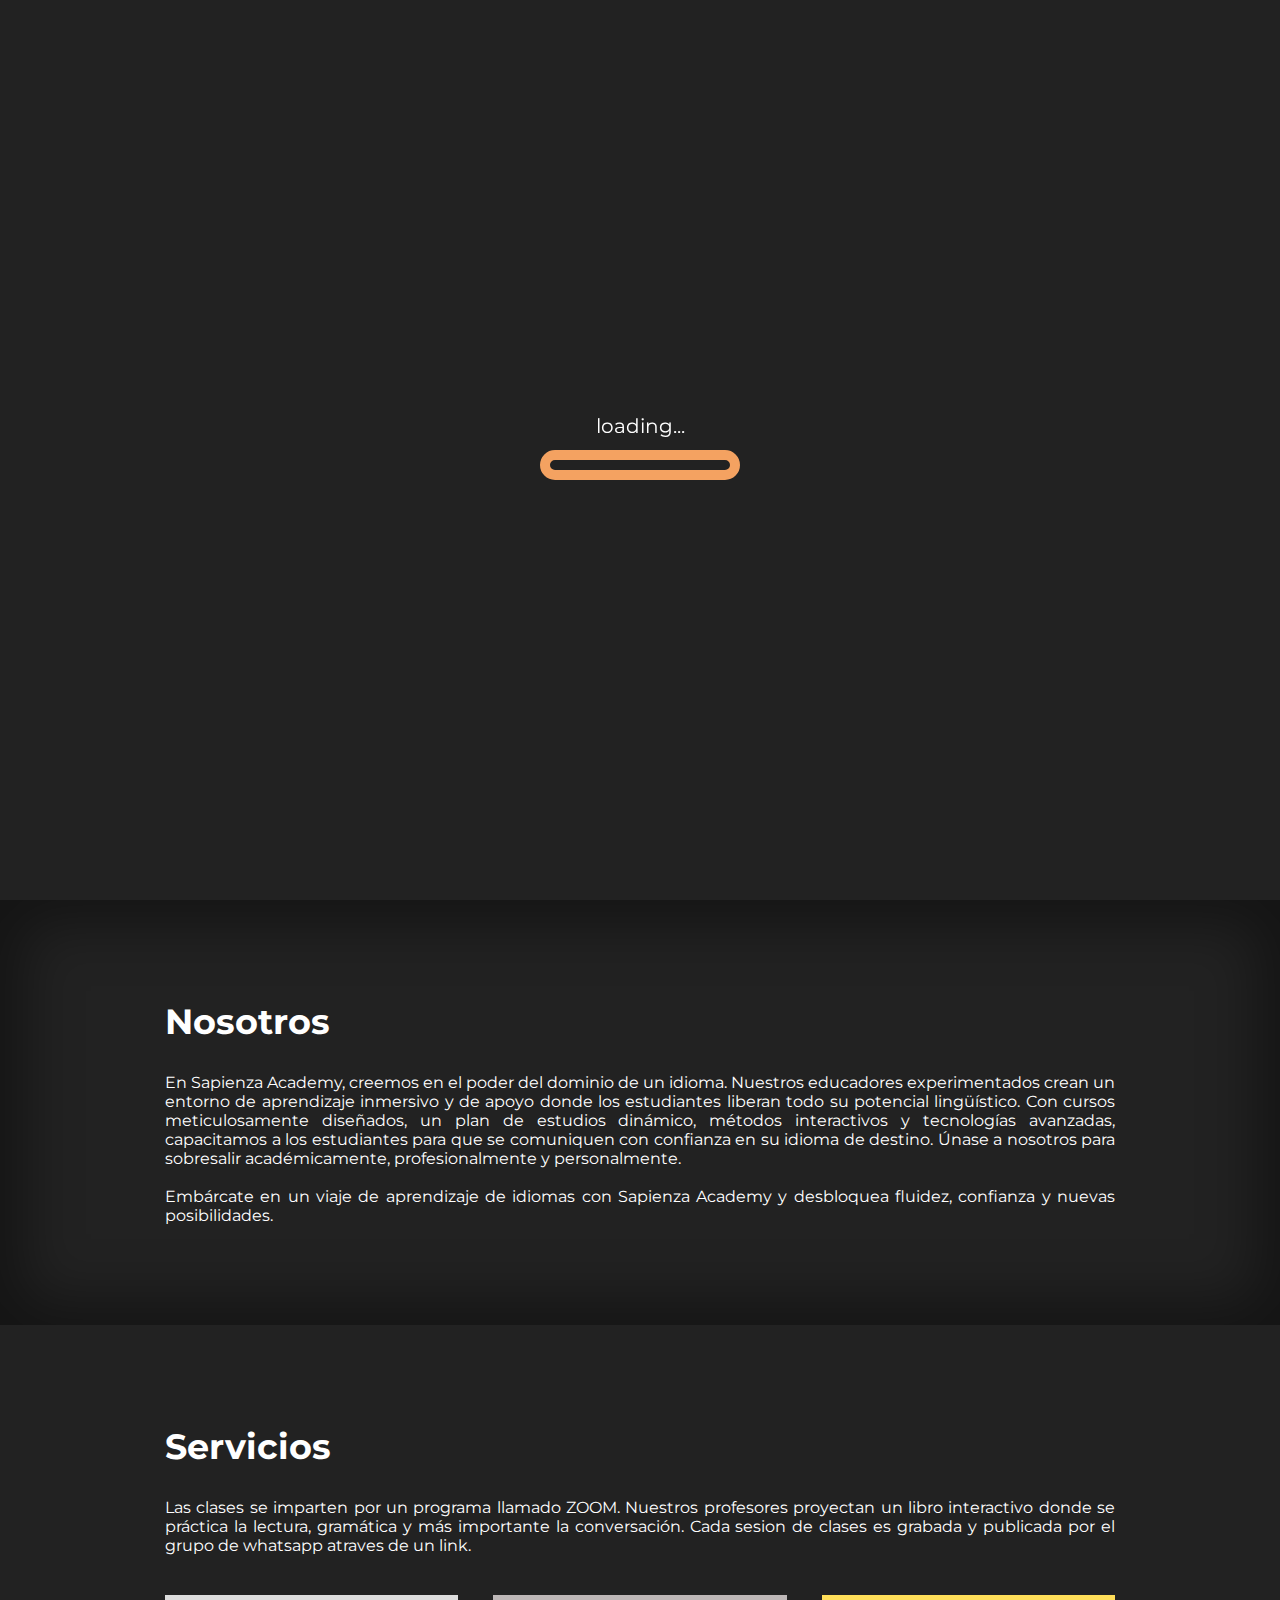
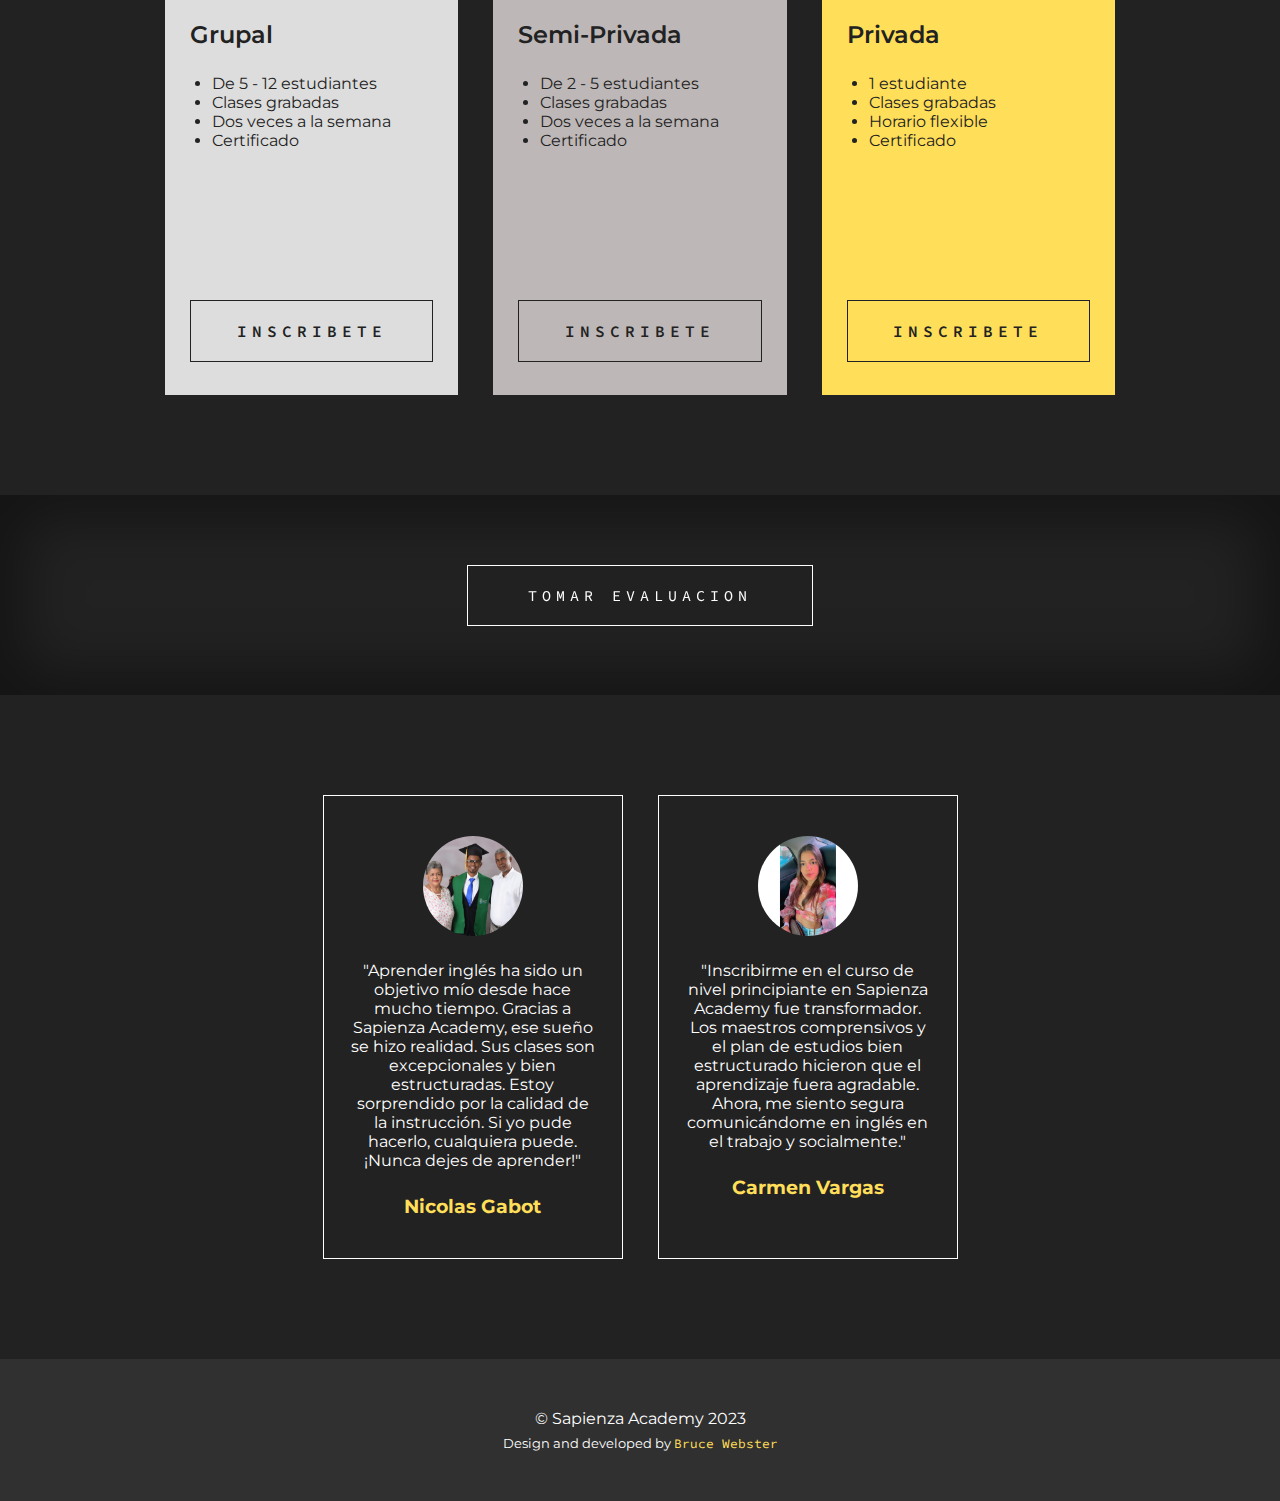
<file: index.html>
<!DOCTYPE html>
<html lang="en">

<head>
  <meta charset="UTF-8">
  <meta name="viewport" content="width=device-width, initial-scale=1.0">
  <title>Sapienza Academy | Practice Makes Perfect</title>
  <link rel="stylesheet" href="index.css">
  <link rel="icon" href="/img/icons/logo.png">
</head>

<body>
  <a target="_blank" href="https://www.instagram.com/sapienza_academy/" class="instagram icon">
    <img src="/img/icons/instagram.svg" alt="instagram">
  </a>
  <a target="_blank" href="https://wa.me/18092185966" class="whatsapp icon">
    <img src="/img/icons/whatsapp.svg" alt="whatsapp">
  </a>

  <div id="loader-page" class="loader-container">
    <p class="loader-txt">loading...</p>
    <div class="loader">
      <div class="color"></div>
    </div>
  </div>

  <header>
    <div class="header-container">
      <div class="logo-container">
        <img src="/img/icons/logo.png" alt="sapienza academy logo">
        <h1>Sapienza Academy</h1>
      </div>
      <h2>Practice Makes <br> Perfect</h2>
      <p>La práctica constante conduce a una perfección <br class="break"> inigualada.</p>
      <a target="_blank" href="evaluation.html">TOMAR EVALUACION</a>
    </div>
    <div class="circle"></div>
    <img class="header-img" src="/img/lady-laptop-1.png" alt="Lady holding laptop">
  </header>
  <main>
    <div class="about">
      <section>
        <h2>Nosotros</h2>
        <p>
          En Sapienza Academy, creemos en el poder del dominio de un idioma. Nuestros educadores experimentados crean un entorno de aprendizaje inmersivo y de apoyo donde los estudiantes liberan todo su potencial lingüístico. Con cursos meticulosamente diseñados, un plan de estudios dinámico, métodos interactivos y tecnologías avanzadas, capacitamos a los estudiantes para que se comuniquen con confianza en su idioma de destino. Únase a nosotros para sobresalir académicamente, profesionalmente y personalmente. 
          <br>
          <br>
          Embárcate en un viaje de aprendizaje de idiomas con Sapienza Academy y desbloquea fluidez, confianza y nuevas posibilidades.
        </p>
      </section>
    </div>
    <div class="services">
      <h2>Servicios</h2>
      <p>Las clases se imparten por un programa llamado ZOOM. Nuestros profesores proyectan un libro interactivo donde se práctica la lectura, gramática y más importante la conversación. Cada sesion de clases es grabada y publicada por el grupo de whatsapp atraves de un link.</p>
      <div class="package-container">
        <div class="package light-gray-bg">
          <h3>Grupal</h3>
          <ul>
            <li>De 5 - 12 estudiantes</li>
            <li>Clases grabadas</li>
            <li>Dos veces a la semana</li>
            <li>Certificado</li>
          </ul>
          <a target="_blank" href="https://wa.me/18092185966?text=Hola,%20tengo%20interes%20en%20la%20clase%20grupal.%20Quiero%20mas%20informacion!!">INSCRIBETE</a>
        </div>
        <div class="package gray-bg">          
          <h3>Semi-Privada</h3>
          <ul>
            <li>De 2 - 5 estudiantes</li>
            <li>Clases grabadas</li>
            <li>Dos veces a la semana</li>
            <li>Certificado</li>
          </ul>
          <a target="_blank" href="https://wa.me/18092185966?text=Hola,%20tengo%20interes%20en%20la%20clase%20semi-privada.%20Quiero%20mas%20informacion!!">INSCRIBETE</a>
        </div>
        <div class="package yellow-bg">
          <h3>Privada</h3>
          <ul>
            <li>1 estudiante</li>
            <li>Clases grabadas</li>
            <li>Horario flexible</li>
            <li>Certificado</li>
          </ul>
          <a target="_blank" href="https://wa.me/18092185966?text=Hola,%20tengo%20interes%20en%20la%20clase%20privada.%20Quiero%20mas%20informacion!!">INSCRIBETE</a>
        </div>
      </div>
    </div>
    <div class="img-bg">
      <a target="_blank" href="evaluation.html">TOMAR EVALUACION</a>
    </div>
    <div class="testimonial-section">
      <div class="testimonial">
        <img src="/img/testimonials/testimonial1.jpg" alt="">
        <p>"Aprender inglés ha sido un objetivo mío desde hace mucho tiempo. Gracias a Sapienza Academy, ese sueño se hizo realidad. Sus clases son excepcionales y bien estructuradas. Estoy sorprendido por la calidad de la instrucción. Si yo pude hacerlo, cualquiera puede. ¡Nunca dejes de aprender!"</p>
        <h3>Nicolas Gabot</h3>
      </div>
      <div class="testimonial">
        <img src="/img/testimonials/testimonial2.jpg" alt="">
        <p>"Inscribirme en el curso de nivel principiante en Sapienza Academy fue transformador. Los maestros comprensivos y el plan de estudios bien estructurado hicieron que el aprendizaje fuera agradable. Ahora, me siento segura comunicándome en inglés en el trabajo y socialmente."</p>
        <h3>Carmen Vargas</h3>
      </div>
    </div>
    <!-- Visit us on Youtube Section -->
  </main>
  <footer>
    <h4>© Sapienza Academy 2023</h4>
    <p>Design and developed by <a target="_blank" href="https://www.instagram.com/bruce__webster/">Bruce Webster</a></p>
  </footer>
  <script src="loader.js"></script>
</body>

</html>
</file>
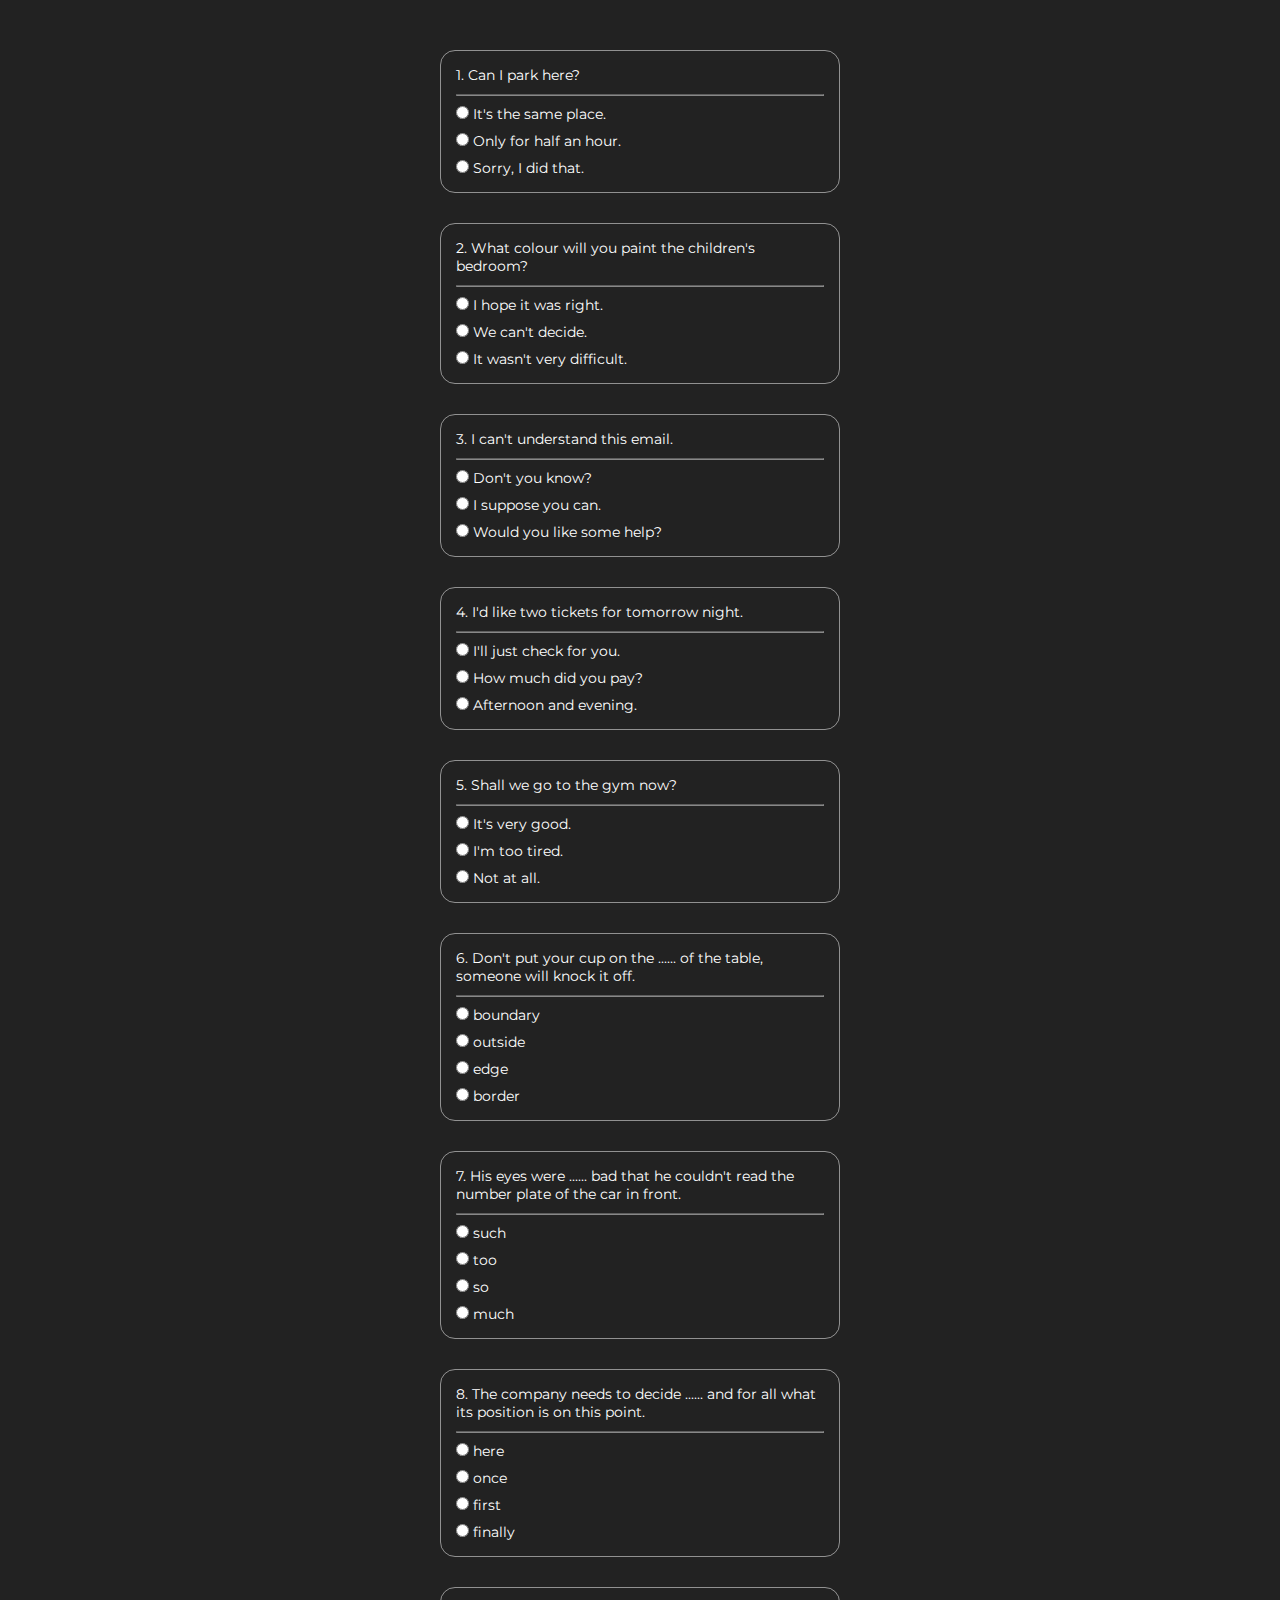
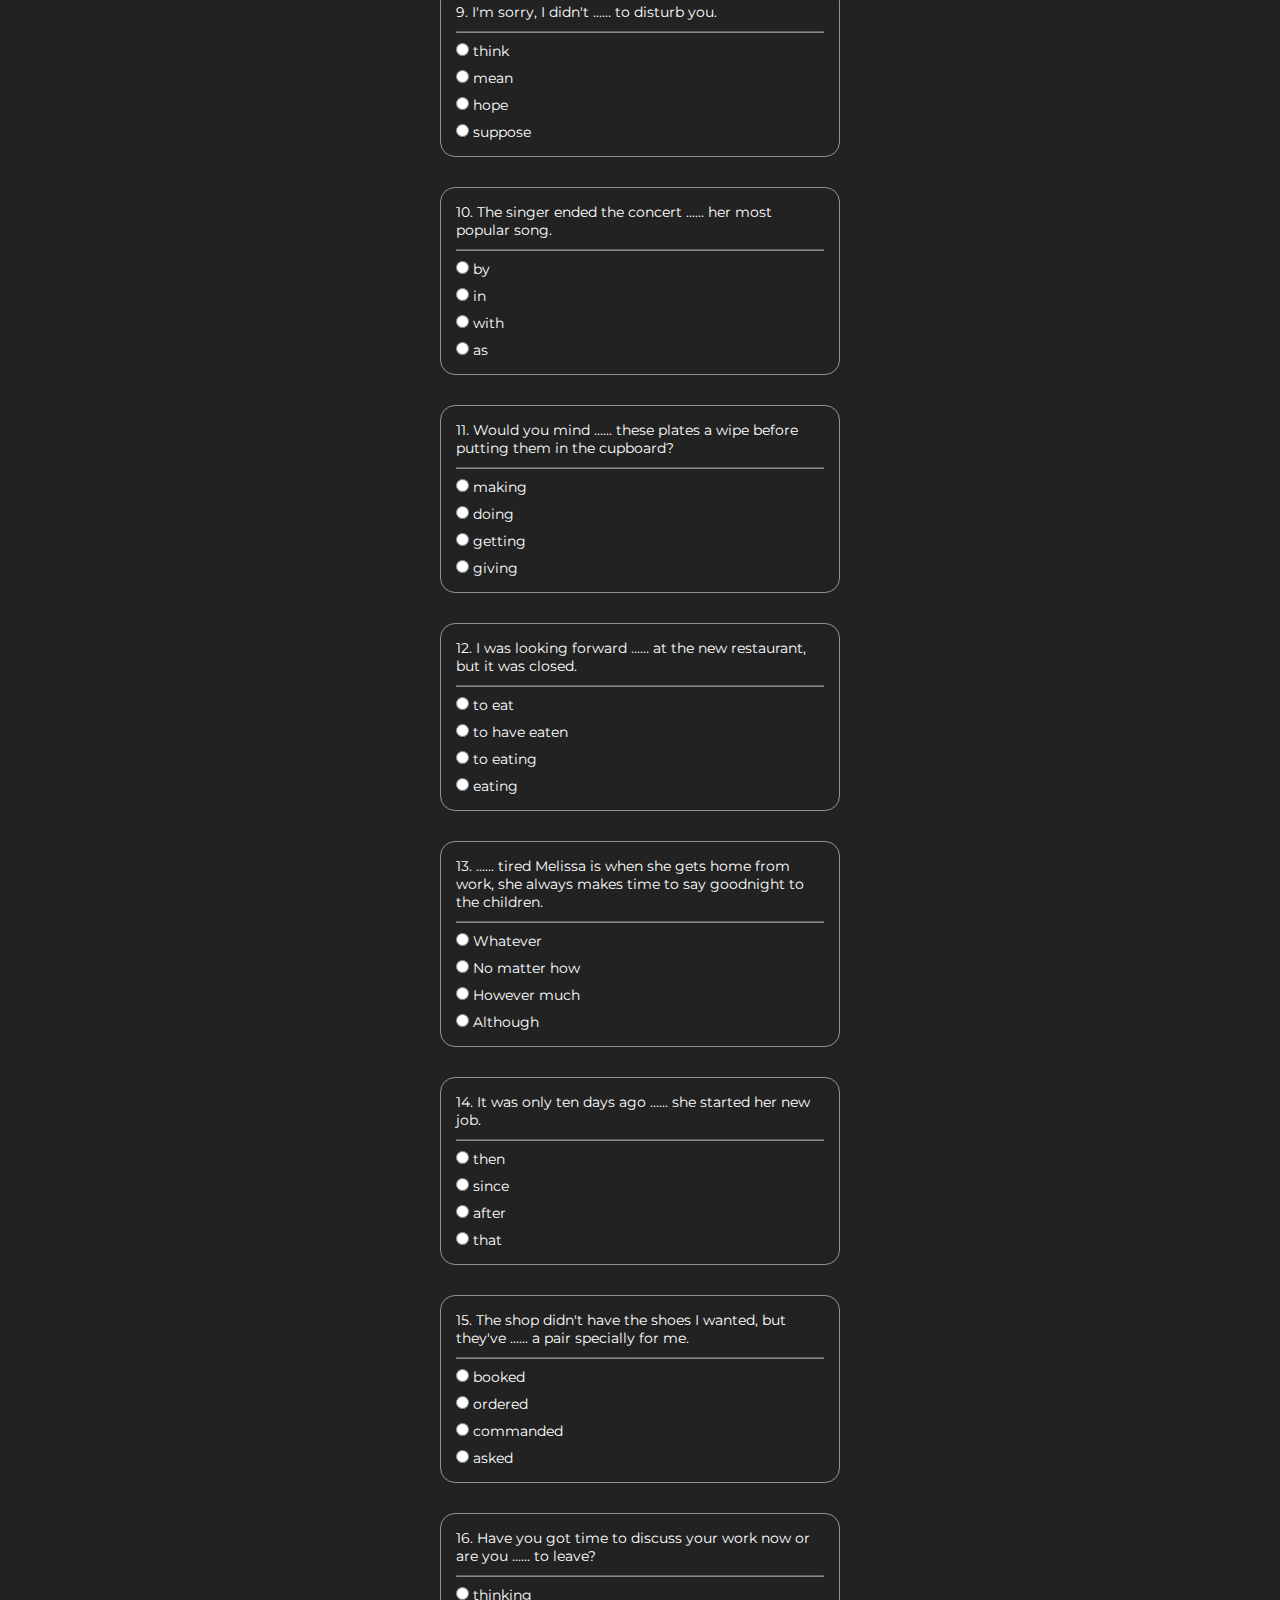
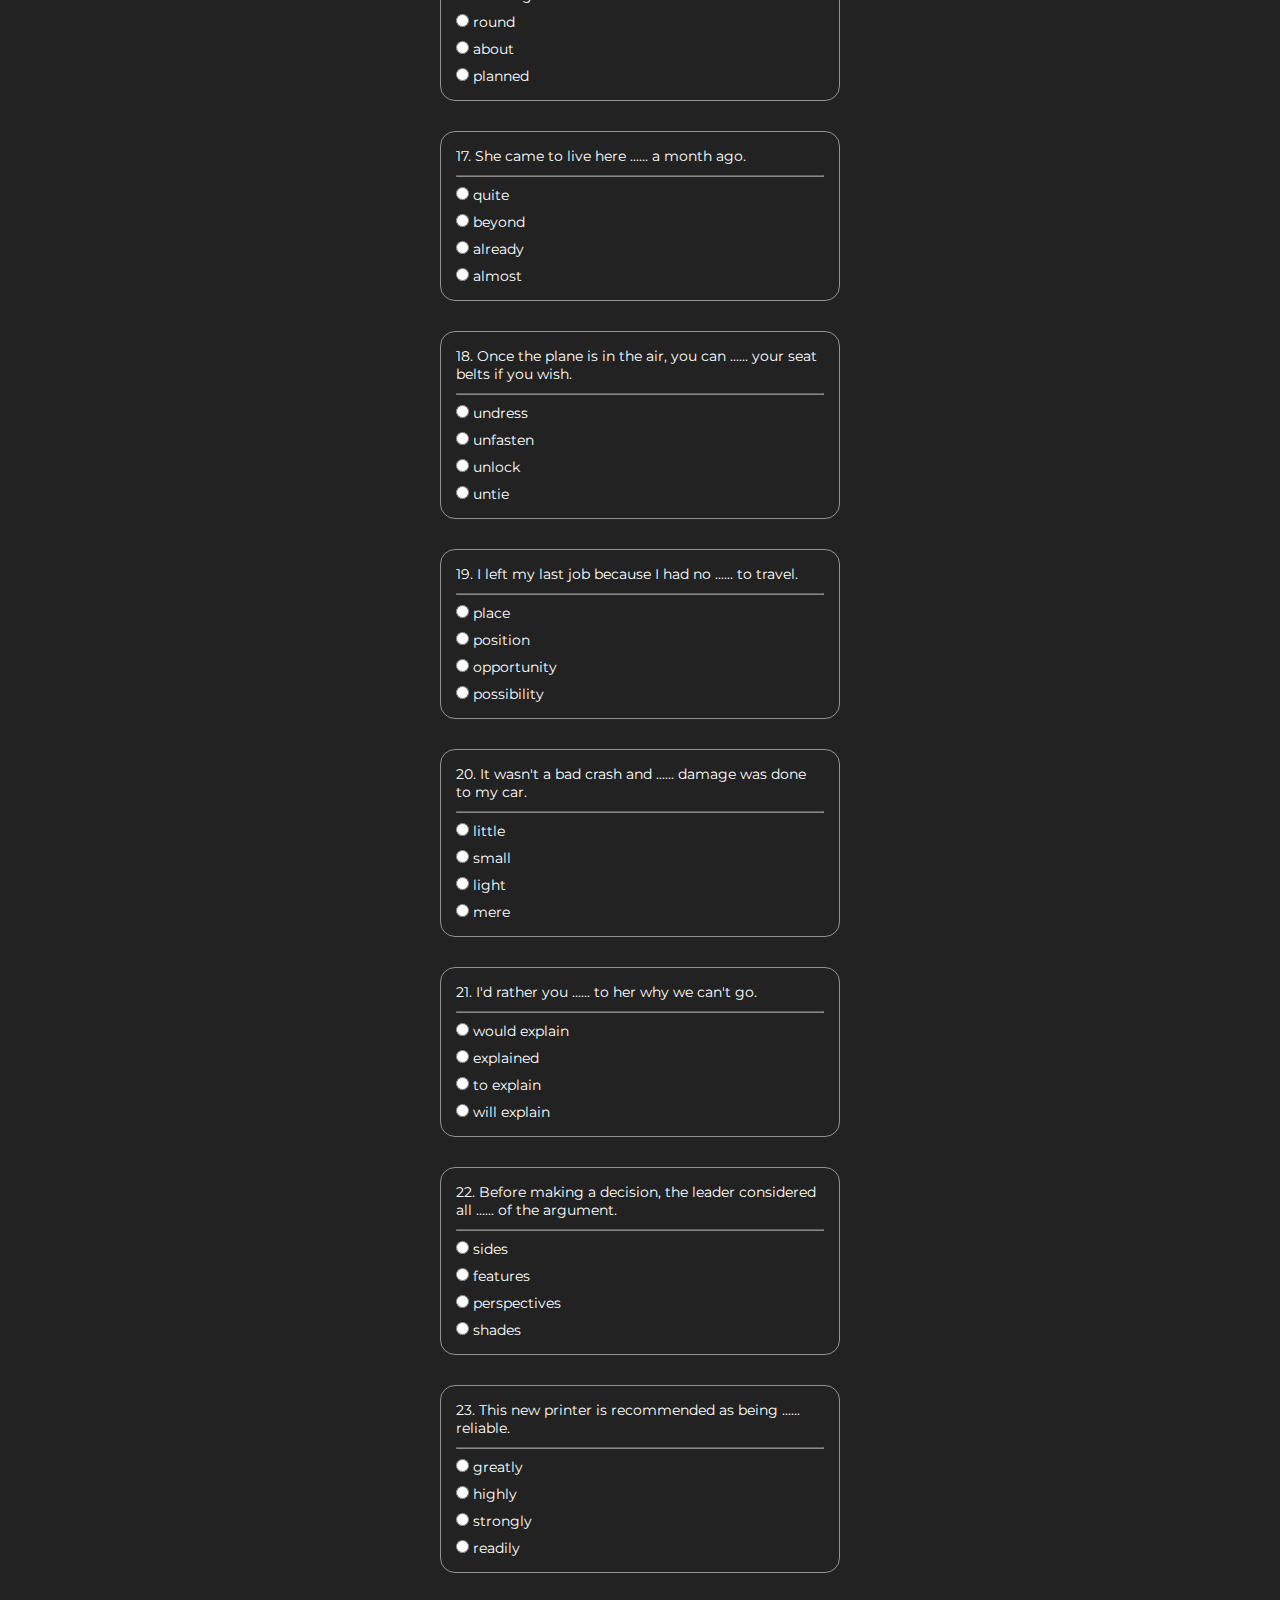
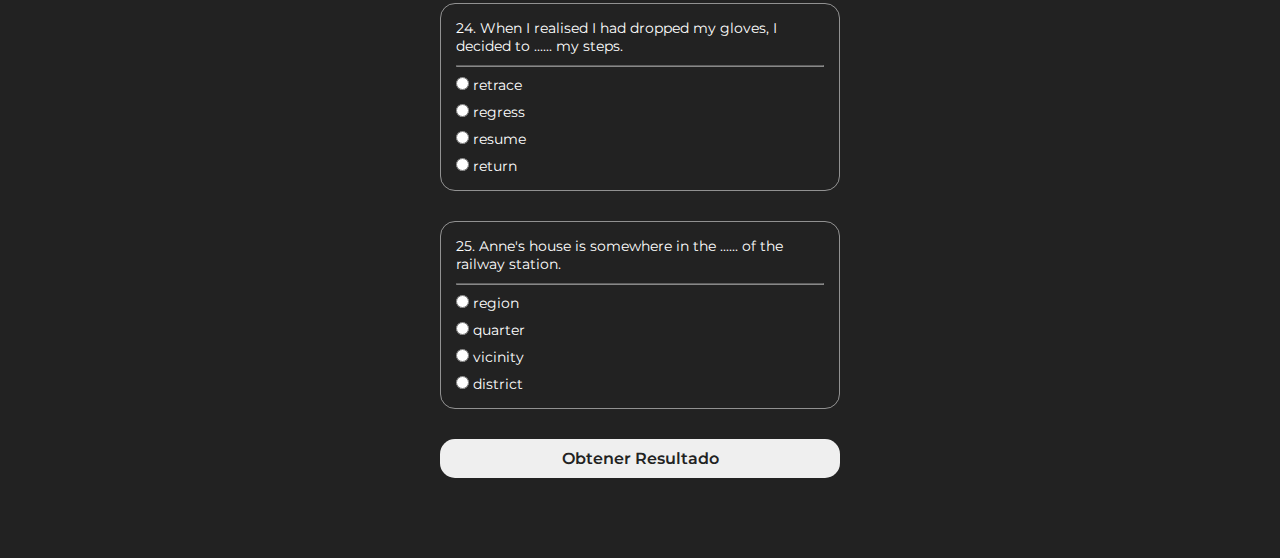
<file: evaluation.html>
<!DOCTYPE html>
<html lang="en">
  <head>
    <meta charset="UTF-8" />
    <meta name="viewport" content="width=device-width, initial-scale=1.0" />
    <title>Sapienza Academy | Evaluation</title>
    <link rel="stylesheet" href="index.css" />
    <link rel="stylesheet" href="evaluation.css" />
    <link rel="icon" href="/img/icons/logo.png" />
  </head>

  <body>
    <form id="form" class="evaluation-container">

      <div id="question-list" class="question-list">
        <!-- 1st Question -->
        <div class="question">
          <p class="question-txt">1. Can I park here?</p>
          <hr class="line" />
          <div class="answers-container">
            <input name="answers-1" type="radio" id="wrong" required> It's the same place.
            <br>
            <input name="answers-1" type="radio" id="correct-1" required> Only for half an hour.
            <br>
            <input name="answers-1" type="radio" id="wrong" required> Sorry, I did that.
          </div>
        </div>

        <!-- 2nd Question -->
        <div class="question">
          <p class="question-txt">2. What colour will you paint the children's bedroom?</p>
          <hr class="line" />
          <div class="answers-container">
            <input name="answers-2" type="radio" id="wrong" required> I hope it was right.
            <br>
            <input name="answers-2" type="radio" id="correct-2" required> We can't decide.
            <br>
            <input name="answers-2" type="radio" id="wrong" required> It wasn't very difficult.
          </div>
        </div>

        <!-- 3rd Question -->
        <div class="question">
          <p class="question-txt">3. I can't understand this email.</p>
          <hr class="line" />
          <div class="answers-container">
            <input name="answers-3" type="radio" id="wrong" required> Don't you know?
            <br>
            <input name="answers-3" type="radio" id="wrong" required> I suppose you can.
            <br>
            <input name="answers-3" type="radio" id="correct-3" required> Would you like some help?
          </div>
        </div>

        <!-- 4th Question -->
        <div class="question">
          <p class="question-txt">4. I'd like two tickets for tomorrow night.</p>
          <hr class="line" />
          <div class="answers-container">
            <input name="answers-4" type="radio" id="correct-4" required> I'll just check for you.
            <br>
            <input name="answers-4" type="radio" id="wrong" required> How much did you pay?
            <br>
            <input name="answers-4" type="radio" id="wrong" required> Afternoon and evening.
          </div>
        </div>    
        
        <!-- 5th Question -->
        <div class="question">
          <p class="question-txt">5. Shall we go to the gym now?</p>
          <hr class="line" />
          <div class="answers-container">
            <input name="answers-5" type="radio" id="wrong" required> It's very good.
            <br>
            <input name="answers-5" type="radio" id="correct-5" required> I'm too tired.
            <br>
            <input name="answers-5" type="radio" id="wrong" required> Not at all.
          </div>
        </div> 

        <!-- 6th Question -->
        <div class="question">
          <p class="question-txt">6. Don't put your cup on the ...... of the table, someone will knock it off.</p>
          <hr class="line" />
          <div class="answers-container">
            <input name="answers-6" type="radio" id="wrong" required> boundary
            <br>
            <input name="answers-6" type="radio" id="wrong" required> outside
            <br>
            <input name="answers-6" type="radio" id="correct-6" required> edge
            <br>
            <input name="answers-6" type="radio" id="wrong" required> border
          </div>
        </div> 

        <!-- 7th Question -->
        <div class="question">
          <p class="question-txt">7. His eyes were ...... bad that he couldn't read the number plate of the car in front.</p>
          <hr class="line" />
          <div class="answers-container">
            <input name="answers-7" type="radio" id="wrong" required> such
            <br>
            <input name="answers-7" type="radio" id="wrong" required> too
            <br>
            <input name="answers-7" type="radio" id="correct-7" required> so
            <br>
            <input name="answers-7" type="radio" id="wrong" required> much
          </div>
        </div> 

        <!-- 8th Question -->
        <div class="question">
          <p class="question-txt">8. The company needs to decide ...... and for all what its position is on this point.</p>
          <hr class="line" />
          <div class="answers-container">
            <input name="answers-8" type="radio" id="wrong" required> here
            <br>
            <input name="answers-8" type="radio" id="correct-8" required> once
            <br>
            <input name="answers-8" type="radio" id="wrong" required> first
            <br>
            <input name="answers-8" type="radio" id="wrong" required> finally
          </div>
        </div> 

        <!-- 9th Question -->
        <div class="question">
          <p class="question-txt"> 9. I'm sorry, I didn't ...... to disturb you.</p>
          <hr class="line" />
          <div class="answers-container">
            <input name="answers-9" type="radio" id="wrong" required> think
            <br>
            <input name="answers-9" type="radio" id="correct-9" required> mean
            <br>
            <input name="answers-9" type="radio" id="wrong" required> hope
            <br>
            <input name="answers-9" type="radio" id="wrong" required> suppose
          </div>
        </div> 

        <!-- 10th Question -->
        <div class="question">
          <p class="question-txt">10. The singer ended the concert ...... her most popular song.</p>
          <hr class="line" />
          <div class="answers-container">
            <input name="answers-10" type="radio" id="wrong" required> by
            <br>
            <input name="answers-10" type="radio" id="wrong" required> in
            <br>
            <input name="answers-10" type="radio" id="correct-10" required> with
            <br>
            <input name="answers-10" type="radio" id="wrong" required> as
          </div>
        </div> 

        <!-- 11th Question -->
        <div class="question">
          <p class="question-txt">11. Would you mind ...... these plates a wipe before putting them in the cupboard?</p>
          <hr class="line" />
          <div class="answers-container">
            <input name="answers-11" type="radio" id="wrong" required> making
            <br>
            <input name="answers-11" type="radio" id="wrong" required> doing
            <br>
            <input name="answers-11" type="radio" id="wrong" required> getting
            <br>
            <input name="answers-11" type="radio" id="correct-11" required> giving
          </div>
        </div> 

        <!-- 12th Question -->
        <div class="question">
          <p class="question-txt">12. I was looking forward ...... at the new restaurant, but it was closed.</p>
          <hr class="line" />
          <div class="answers-container">
            <input name="answers-12" type="radio" id="wrong" required> to eat
            <br>
            <input name="answers-12" type="radio" id="wrong" required> to have eaten
            <br>
            <input name="answers-12" type="radio" id="correct-12" required> to eating
            <br>
            <input name="answers-12" type="radio" id="wrong" required> eating
          </div>
        </div> 

        <!-- 13th Question -->
        <div class="question">
          <p class="question-txt">13. ...... tired Melissa is when she gets home from work, she always makes time to say goodnight to the children.</p>
          <hr class="line" />
          <div class="answers-container">
            <input name="answers-13" type="radio" id="wrong" required> Whatever
            <br>
            <input name="answers-13" type="radio" id="correct-13" required> No matter how
            <br>
            <input name="answers-13" type="radio" id="wrong" required> However much
            <br>
            <input name="answers-13" type="radio" id="wrong" required> Although
          </div>
        </div> 

        <!-- 14th Question -->
        <div class="question">
          <p class="question-txt">14. It was only ten days ago ...... she started her new job.</p>
          <hr class="line" />
          <div class="answers-container">
            <input name="answers-14" type="radio" id="wrong" required> then
            <br>
            <input name="answers-14" type="radio" id="correct-14" required> since
            <br>
            <input name="answers-14" type="radio" id="wrong" required> after
            <br>
            <input name="answers-14" type="radio" id="wrong" required> that
          </div>
        </div> 

        <!-- 15th Question -->
        <div class="question">
          <p class="question-txt">15. The shop didn't have the shoes I wanted, but they've ...... a pair specially for me.</p>
          <hr class="line" />
          <div class="answers-container">
            <input name="answers-15" type="radio" id="wrong" required> booked
            <br>
            <input name="answers-15" type="radio" id="correct-15" required> ordered
            <br>
            <input name="answers-15" type="radio" id="wrong" required> commanded
            <br>
            <input name="answers-15" type="radio" id="wrong" required> asked
          </div>
        </div> 

        <!-- 16th Question -->
        <div class="question">
          <p class="question-txt">16. Have you got time to discuss your work now or are you ...... to leave?</p>
          <hr class="line" />
          <div class="answers-container">
            <input name="answers-16" type="radio" id="wrong" required> thinking
            <br>
            <input name="answers-16" type="radio" id="wrong" required> round
            <br>
            <input name="answers-16" type="radio" id="correct-16"" required> about
            <br>
            <input name="answers-16" type="radio" id="wrong" required> planned
          </div>
        </div> 

        <!-- 17th Question -->
        <div class="question">
          <p class="question-txt">17. She came to live here ...... a month ago.</p>
          <hr class="line" />
          <div class="answers-container">
            <input name="answers-17" type="radio" id="wrong" required> quite 
            <br>
            <input name="answers-17" type="radio" id="wrong" required> beyond
            <br>
            <input name="answers-17" type="radio" id="wrong" required> already
            <br>
            <input name="answers-17" type="radio" id="correct-17" required> almost
          </div>
        </div> 

        <!-- 18th Question -->
        <div class="question">
          <p class="question-txt">18. Once the plane is in the air, you can ...... your seat belts if you wish.</p>
          <hr class="line" />
          <div class="answers-container">
            <input name="answers-18" type="radio" id="wrong" required> undress
            <br>
            <input name="answers-18" type="radio" id="correct-18" required> unfasten
            <br>
            <input name="answers-18" type="radio" id="wrong" required> unlock
            <br>
            <input name="answers-18" type="radio" id="wrong" required> untie
          </div>
        </div> 

        <!-- 19th Question -->
        <div class="question">
          <p class="question-txt"> 19. I left my last job because I had no ...... to travel.</p>
          <hr class="line" />
          <div class="answers-container">
            <input name="answers-19" type="radio" id="wrong" required> place
            <br>
            <input name="answers-19" type="radio" id="wrong" required> position
            <br>
            <input name="answers-19" type="radio" id="correct-19" required> opportunity
            <br>
            <input name="answers-19" type="radio" id="wrong" required> possibility
          </div>
        </div>

        <!-- 20th Question -->
        <div class="question">
          <p class="question-txt">20. It wasn't a bad crash and ...... damage was done to my car.</p>
          <hr class="line" />
          <div class="answers-container">
            <input name="answers-20" type="radio" id="correct-20" required> little
            <br>
            <input name="answers-20" type="radio" id="wrong" required> small
            <br>
            <input name="answers-20" type="radio" id="wrong" required> light
            <br>
            <input name="answers-20" type="radio" id="wrong" required> mere
          </div>
        </div> 

        <!-- 21th Question -->
        <div class="question">
          <p class="question-txt">21. I'd rather you ...... to her why we can't go.</p>
          <hr class="line" />
          <div class="answers-container">
            <input name="answers-21" type="radio" id="wrong" required> would explain
            <br>
            <input name="answers-21" type="radio" id="correct-21" required> explained
            <br>
            <input name="answers-21" type="radio" id="wrong" required> to explain
            <br>
            <input name="answers-21" type="radio" id="wrong" required> will explain
          </div>
        </div> 

        <!-- 22th Question -->
        <div class="question">
          <p class="question-txt">22. Before making a decision, the leader considered all ...... of the argument.</p>
          <hr class="line" />
          <div class="answers-container">
            <input name="answers-22" type="radio" id="correct-22" required> sides
            <br>
            <input name="answers-22" type="radio" id="wrong" required> features
            <br>
            <input name="answers-22" type="radio" id="wrong" required> perspectives
            <br>
            <input name="answers-22" type="radio" id="wrong" required> shades
          </div>
        </div> 

        <!-- 23th Question -->
        <div class="question">
          <p class="question-txt">23. This new printer is recommended as being ...... reliable.</p>
          <hr class="line" />
          <div class="answers-container">
            <input name="answers-23" type="radio" id="wrong" required> greatly
            <br>
            <input name="answers-23" type="radio" id="correct-23" required> highly
            <br>
            <input name="answers-23" type="radio" id="wrong" required> strongly
            <br>
            <input name="answers-23" type="radio" id="wrong" required> readily
          </div>
        </div> 

        <!-- 24th Question -->
        <div class="question">
          <p class="question-txt">24. When I realised I had dropped my gloves, I decided to ...... my steps.</p>
          <hr class="line" />
          <div class="answers-container">
            <input name="answers-24" type="radio" id="correct-24" required> retrace
            <br>
            <input name="answers-24" type="radio" id="wrong" required> regress
            <br>
            <input name="answers-24" type="radio" id="wrong" required> resume
            <br>
            <input name="answers-24" type="radio" id="wrong" required> return
          </div>
        </div> 

        <!-- 25th Question -->
        <div class="question">
          <p class="question-txt">25. Anne's house is somewhere in the ...... of the railway station.</p>
          <hr class="line" />
          <div class="answers-container">
            <input name="answers-25" type="radio" id="wrong" required> region
            <br>
            <input name="answers-25" type="radio" id="wrong" required> quarter
            <br>
            <input name="answers-25" type="radio" id="correct-25" required> vicinity
            <br>
            <input name="answers-25" type="radio" id="wrong" required> district
          </div>
        </div>
      </div> 

      <button id="button" class="btn">Obtener Resultado</button>

      <div class="score-level-container">
        <h1 id="score"></h1>
        <h2 id="level"></h2>
      </div>
    </form>
  </body>

  <script src="evaluation.js"></script>
</html>
</file>
<file: index.css>
/* Fonts */
@import url("https://fonts.googleapis.com/css2?family=Montserrat:wght@100;200;300;400;500;600;700;800;900&family=Source+Code+Pro:wght@200;300;400;500;600;700;800;900&display=swap");

/* Variables */
:root {
  --primary-color: #222;
  --secondary-color: #fff;
}

/* Global Reset */
* {
  padding: 0;
  margin: 0;
  box-sizing: border-box;
}

/* Body */
body {
  background-color: var(--primary-color);
  overflow-x: hidden;
}

/* Typography */
h1,
h2,
p {
  font-family: Montserrat, Verdana, Geneva, Tahoma, sans-serif;
  color: var(--secondary-color);
}

a {
  text-decoration: none;
  font-family: Source Code Pro, Verdana, Geneva, Tahoma, sans-serif;
  transition: 0.2s;
  color: var(--secondary-color);
}

/* Header */
header {
  display: flex;
  margin: 0 auto;
  height: 100vh;
  max-width: 1000px;
}

.header-container {
  margin-top: 80px;
  padding-left: 25px;
}

header h1 {
  font-size: 15px;
}

header h2 {
  margin-top: 100px;
  font-size: 45px;
}

header p {
  margin-top: 15px;
  font-size: 20px;
}

header a {
  display: block;
  margin: 150px 0 100px 0;
  padding: 20px 30px;
  border: 1px solid var(--secondary-color);
  letter-spacing: 5px;
  text-align: center;
  color: var(--secondary-color);
}

header a:hover {
  background-color: rgba(255, 255, 255, 0.849);
  color: var(--primary-color);
  font-weight: 600;
}

.header-img {
  margin-top: 60px;
  height: 600px;
  object-fit: contain;
}

.circle {
  top: -120px;
  right: -120px;
  position: absolute;
  width: 700px;
  height: 700px;
  border-radius: 50%;
  background-color: #303030;
  z-index: -1;
}

.logo-container {
  display: flex;
  align-items: center;
}

.logo-container img {
  width: 80px;
}

.logo-container h1 {
  padding-left: 10px;
}

/* About Section */
.about {
  background-image: url(/img/bg0.jpg);
  background-attachment: fixed;
  background-position: center;
  box-shadow: 0px 0px 56px 24px rgba(0, 0, 0, 0.4) inset;
  -webkit-box-shadow: 0px 0px 56px 24px rgba(0, 0, 0, 0.4) inset;
  -moz-box-shadow: 0px 0px 56px 24px rgba(0, 0, 0, 0.4) inset;
}

.about section {
  padding: 0 25px;
  max-width: 1000px;
  margin: 0 auto;
}

.about h2 {
  padding-top: 100px;
  font-size: 35px;
}

.about p {
  padding: 30px 0 100px 0;
  font-size: 1rem;
  text-align: justify;
}

/* Services Section */
.services {
  color: var(--primary-color);
  padding: 0 25px;
  max-width: 1000px;
  margin: 0 auto;
}

.services h2 {
  padding-top: 100px;
  font-size: 35px;
}

.services p {
  padding: 30px 0 40px 0;
  font-size: 1rem;
  text-align: justify;
}

.package-container {
  display: flex;
  width: 100%;
  justify-content: space-between;
  gap: 35px;
}

.package {
  width: 100%;
  height: 400px;
  padding: 25px;
}

.package h3 {
  font-family: Montserrat, Verdana, Geneva, Tahoma, sans-serif;
  font-size: 1.5rem;
  font-weight: 600;
}

.package ul {
  font-family: Montserrat, Verdana, Geneva, Tahoma, sans-serif;
  padding: 25px 0 0 22px;
}

.package a {
  display: block;
  margin: 150px 0 0 0;
  padding: 20px 0;
  color: var(--primary-color);
  font-weight: 600;
  border: 1px solid var(--primary-color);
  letter-spacing: 5px;
  text-align: center;
}

.package a:hover {
  background-color: var(--primary-color);
  color: var(--secondary-color);
  font-weight: 400;
}

.light-gray-bg {
  background-color: #dddddd;
}

.gray-bg {
  background-color: #bdb7b7;
}

.yellow-bg {
  background-color: #ffde59;
}

/* Img BackGround with Button */
.img-bg {
  background-image: url(/img/bg0.jpg);
  background-attachment: fixed;
  background-position: center;
  display: flex;
  height: 200px;
  margin: 100px 0 100px 0;
  box-shadow: 0px 0px 56px 24px rgba(0, 0, 0, 0.4) inset;
  -webkit-box-shadow: 0px 0px 56px 24px rgba(0, 0, 0, 0.4) inset;
  -moz-box-shadow: 0px 0px 56px 24px rgba(0, 0, 0, 0.4) inset;
}

.img-bg a {
  font-size: 15px;
  margin: auto;
  display: block;
  padding: 20px 60px;
  color: var(--secondary-color);
  background-color: rgba(34, 34, 34, 0.479);
  border: 1px solid var(--secondary-color);
  letter-spacing: 5px;
  text-align: center;
  backdrop-filter: blur(5px);
  -moz-backdrop-filter: blur(5px);
  -webkit-backdrop-filter: blur(5px);
}

.img-bg a:hover {
  background-color: rgba(255, 255, 255, 0.849);
  color: var(--primary-color);
  font-weight: 600;
}

/* Testimonial Section */
.testimonial-section {
  display: flex;
  justify-content: center;
  gap: 35px;
}

.testimonial {
  display: flex;
  flex-direction: column;
  gap: 25px;
  max-width: 300px;
  border: 1px solid var(--secondary-color);
  padding: 40px 25px;
  text-align: center;
  align-items: center;
}

.testimonial img {
  width: 100px;
  border-radius: 50%;
}

.testimonial h3 {
  color: #ffde59;
  font-family: Montserrat, Verdana, Geneva, Tahoma, sans-serif;
}

/* Footer */
footer {
  background-color: #303030;
  margin-top: 100px;
  padding: 50px 0;
  text-align: center;
  align-items: center;
  display: flex;
  flex-direction: column;
  gap: 7px;
}

footer h4 {
  font-family: Montserrat, Verdana, Geneva, Tahoma, sans-serif;
  font-size: 1rem;
  font-weight: 400;
  color: var(--secondary-color);
}

footer p {
  font-size: 0.8rem;
}

footer p a {
  color: #ffde59;
}

/* Whatsapp and Instagram Icons */
.whatsapp {
  background-color: #12a81a;
  right: 20px;
  bottom: 30px;
}

.instagram {
  background-color: #cf209b;
  right: 20px;
  bottom: 90px;
}

.icon {
  width: 50px;
  height: 50px;
  position: fixed;
  border-radius: 50%;
  display: flex;
  justify-content: center;
  z-index: 2;
}

.whatsapp img,
.instagram img {
  width: 25px;
  filter: invert(1);
}

/* Media Queries for Responsive Design for INDEX.HTML */
@media only screen and (max-width: 950px) {
  .package-container {
    flex-direction: column;
  }

  .package {
    max-width: 400px;
    margin: 0 auto;
  }
}

@media only screen and (max-width: 750px) {
  .header-container {
    margin-top: 25px;
    padding: 0 25px;
  }

  .circle {
    display: none;
  }

  header h2 {
    margin-top: 50px;
    font-size: 2.5rem;
  }

  header p {
    font-size: 1rem;
  }

  .header-img {
    display: none;
  }

  header a {
    font-size: 15px;
    margin: 50px 0 0 0;
    backdrop-filter: blur(5px);
    -moz-backdrop-filter: blur(5px);
    -webkit-backdrop-filter: blur(5px);
  }

  header .break {
    display: none;
  }

  .img-bg a {
    margin: auto 25px;
  }

  .testimonial-section {
    flex-direction: column;
  }

  .testimonial {
    margin: 0 auto;
  }
}

/* Loader */
.loader-container {
  z-index: 2;
  position: fixed;
  background-color: #222;
  width: 100%;
  height: 100%;
  display: flex;
  justify-content: center;
}

.loader {
  top: 50%;
  position: relative;
  height: 30px;
  width: 200px;
  border: 10px solid #f4a261;
  border-radius: 15px;
}

.loader-txt {
  position: fixed;
  top: 46%;
  font-size: 20px;
}

.loader .color {
  position: absolute;
  background-color: #ffffff;
  width: 0px;
  height: 10px;
  border-radius: 15px;
  animation: loading 6s infinite linear;
}

@keyframes loading {
  0% {
    width: 0%;
  }
  25% {
    width: 50%;
  }
  50% {
    width: 75%;
  }
  75% {
    width: 85%;
  }
  100% {
    width: 100%;
  }
}
</file>
<file: evaluation.css>
/* Fonts */
@import url("https://fonts.googleapis.com/css2?family=Montserrat:wght@100;200;300;400;500;600;700;800;900&family=Source+Code+Pro:wght@200;300;400;500;600;700;800;900&display=swap");

/* Evaluation Container */
.evaluation-container {
  margin: 50px auto;
  max-width: 400px;
  display: flex;
  flex-direction: column;
  gap: 30px;
}

.question-list {
  display: flex;
  flex-direction: column;
  gap: 30px;
}

.question {
  border: 1px solid rgba(255, 255, 255, 0.507);
  padding: 15px;
  border-radius: 15px;
}

.question-txt {
  font-size: 14px;
}

.line {
  margin-top: 10px;
  opacity: 0.5;
}

.answers-container {
  color: white;
  font-family: Montserrat, Verdana, Geneva, Tahoma, sans-serif;
  font-size: 14px;
}

.answers-container input {
  margin-top: 10px;
}

.answer {
  display: flex;
  gap: 5px;
  font-size: 14px;
}

.answer p {
  width: 300px;
}

.btn {
  padding: 10px 0;
  font-family: Montserrat, Verdana, Geneva, Tahoma, sans-serif;
  color: var(--primary-color);
  font-weight: 600;
  font-size: 16px;
  border-radius: 15px;
  border: none;
  transition: 0.2s;
}

.btn:hover {
  padding: 15px 0;
}

.score-level-container {
  text-align: center;
}

/* Media Queries for Responsive Design for EVALUATION.HTML */
@media only screen and (max-width: 500px) {
  .question,
  .btn {
    margin: 0px 20px;
  }
}
</file>
